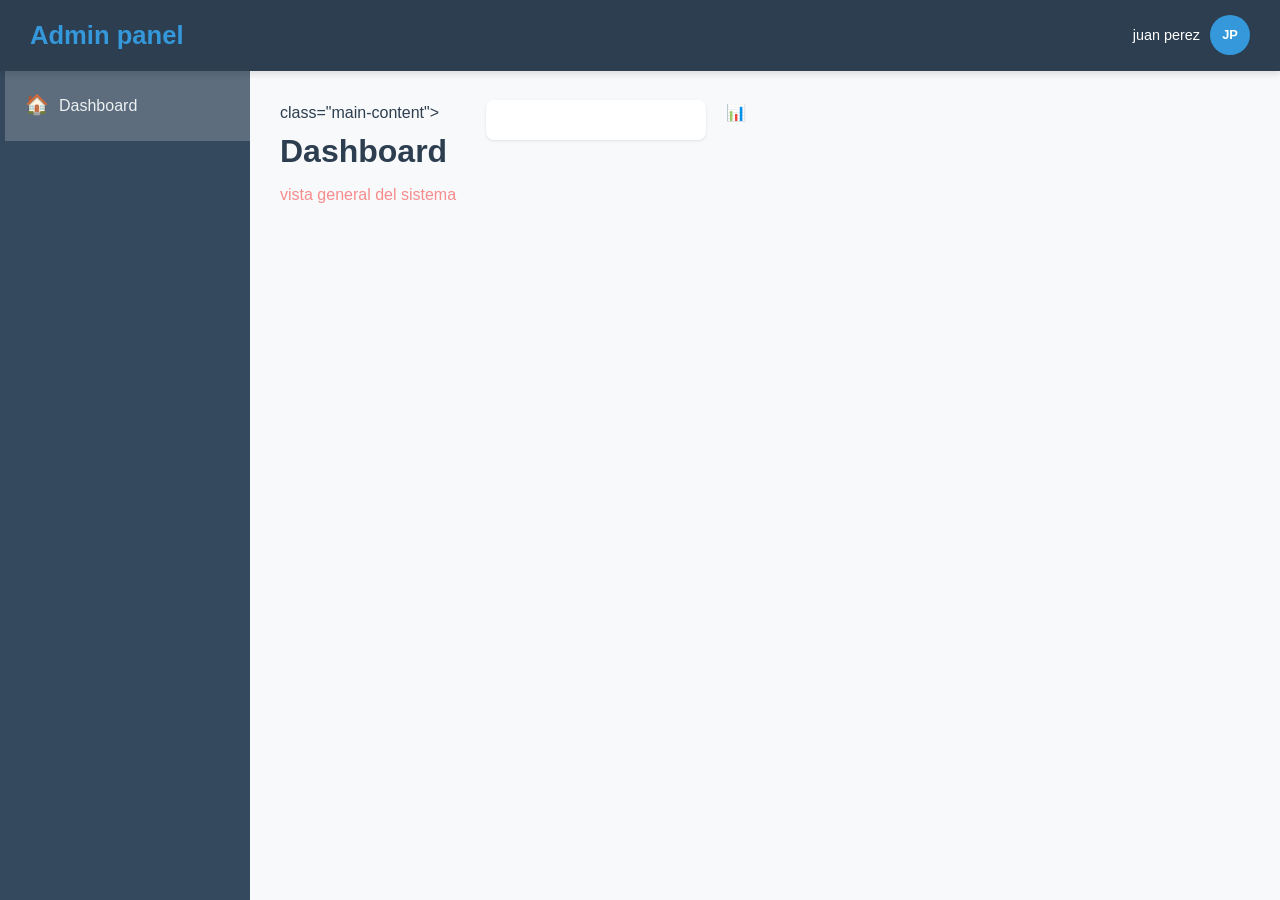
<file: PANELADMI/index.html>
<!DOCTYPE html>
<html lang="es">
<head>
    <meta charset="UTF-8">
    <link rel="stylesheet" href="stylesheet.css">
    <meta name="viewport" content="width=device-width, initial-scale=1.0">
    <title>PANELADMI</title>
</head>
<body>
    <!--header pricipal -->
    <header class="header">
        <div class="header-content">
            <h1 class="logo">Admin panel</h1>
            <div class="user-info">
                <span  class="user-name">juan perez</span>
                <div class="user-avatar">JP</div>
            </div>

            </div>
            
        
    </header>

    <div  class="main-container">
     <aside class="sidebar">
        <nav class="sidebar nav">
            <ul class="nav-list>"
                <li class="nav-item">
                    <a href="#dashboard" class="nav-link active" >
                        <span class="nav-icon">🏠</span>
                        <span class="nav-text">Dashboard</span>
                    </a>

                </li>
            </ul>

 
                

        </nav>


     </aside>
     <main class ="main-content">
        <div> class="main-content">
            <h2 class="page-title">Dashboard</h2>

            <p class="page-description">vista general del sistema

            </p>

            

        </div>
     </main>
     <!--tarjeta de estadisticas-->
     <section class="stats-section">
        <div class="stats-grid">
            <div class="stat-card"></div>
            <div class="stat-icon">📊</div>



        </div>

     </section>
    </div>
</body>
</html>
</file>
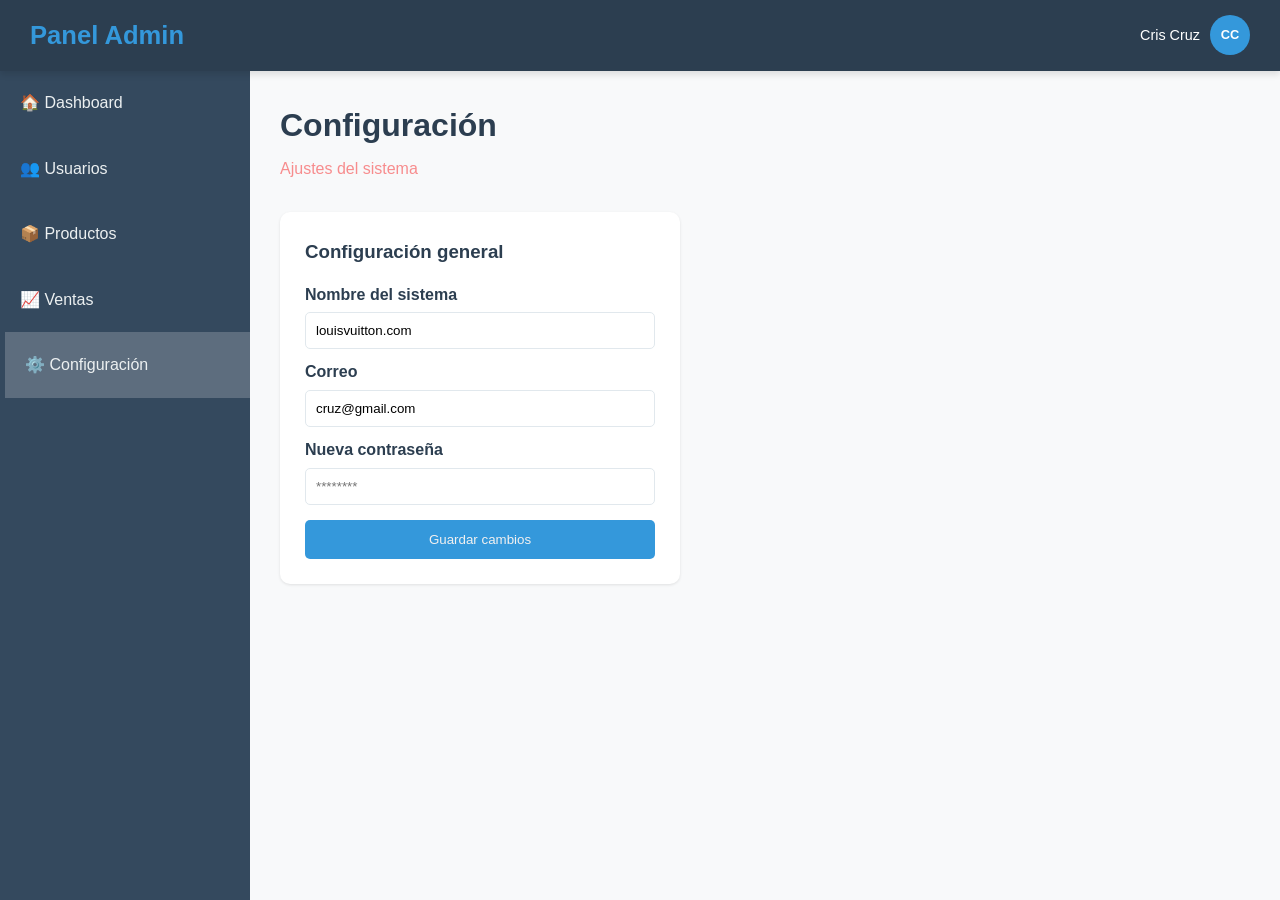
<file: PANELADMI/configuracion.html>
<!DOCTYPE html>
<html lang="es">
<head>
    <meta charset="UTF-8">
    <link rel="stylesheet" href="stylesheet.css">
    <meta name="viewport" content="width=device-width, initial-scale=1.0">
    <title>Configuración</title>
</head>
<body>

<header class="header">
    <div class="header-content">
        <h1 class="logo">Panel Admin</h1>
        <div class="user-info">
            <span class="user-name">Cris Cruz</span>
            <div class="user-avatar">CC</div>
        </div>
    </div>
</header>

<div class="main-container">

<!-- SIDEBAR -->
<aside class="sidebar">
    <ul class="nav-list">
        <li><a href="index.html" class="nav-link">🏠 Dashboard</a></li>
        <li><a href="users.html" class="nav-link">👥 Usuarios</a></li>
        <li><a href="products.html" class="nav-link">📦 Productos</a></li>
        <li><a href="sales.html" class="nav-link">📈 Ventas</a></li>
        <li><a href="settings.html" class="nav-link active">⚙️ Configuración</a></li>
    </ul>
</aside>

<!-- CONTENIDO -->
<main class="main-content">

    <div class="content-header">
        <h2 class="page-title">Configuración</h2>
        <p class="page-description">Ajustes del sistema</p>
    </div>

    <div class="settings-container">

        <div class="settings-card">
            <h3>Configuración general</h3>

            <label>Nombre del sistema</label>
            <input type="text" value="louisvuitton.com">

            <label>Correo</label>
            <input type="email" value="cruz@gmail.com">

            <label>Nueva contraseña</label>
            <input type="password" placeholder="********">

            <button>Guardar cambios</button>
        </div>

    </div>

</main>
</div>

</body>
</html>
</file>
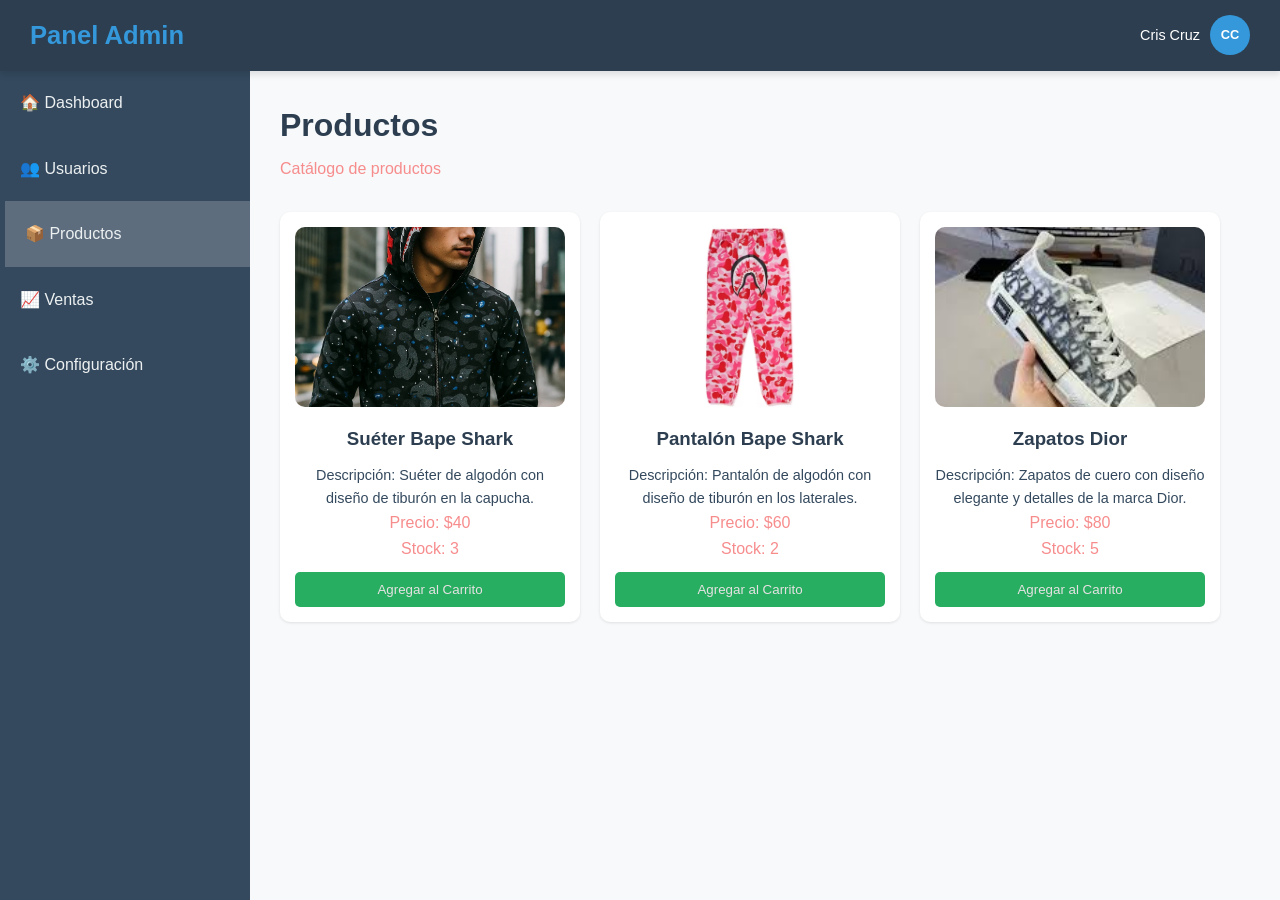
<file: PANELADMI/productos.html>
<!DOCTYPE html>
<html lang="es">
<head>
    <meta charset="UTF-8">
    <link rel="stylesheet" href="stylesheet.css">
    <meta name="viewport" content="width=device-width, initial-scale=1.0">
    <title>Productos</title>
</head>
<body>

<header class="header">
    <div class="header-content">
        <h1 class="logo">Panel Admin</h1>
        <div class="user-info">
            <span class="user-name">Cris Cruz</span>
            <div class="user-avatar">CC</div>
        </div>
    </div>
</header>

<div class="main-container">

<!-- SIDEBAR -->
<aside class="sidebar">
    <ul class="nav-list">
        <li><a href="index.html" class="nav-link">🏠 Dashboard</a></li>
        <li><a href="users.html" class="nav-link">👥 Usuarios</a></li>
        <li><a href="products.html" class="nav-link active">📦 Productos</a></li>
        <li><a href="sales.html" class="nav-link">📈 Ventas</a></li>
        <li><a href="settings.html" class="nav-link">⚙️ Configuración</a></li>
    </ul>
</aside>

<!-- CONTENIDO -->
<main class="main-content">

    <div class="content-header">
        <h2 class="page-title">Productos</h2>
        <p class="page-description">Catálogo de productos</p>
    </div>

    <div class="products-container">

        <!-- PRODUCTO 1 -->
        <div class="product-card">
            <img src="img/sueter.jpg" alt="Producto">
            <h3>Suéter Bape Shark</h3>
            <p class="product-description">Descripción: Suéter de algodón con diseño de tiburón en la capucha.</p>
            <p>Precio: $40</p>
            <p>Stock: 3</p>
            <button class="btn btn-primary">Agregar al Carrito</button>
        </div>

        <!-- PRODUCTO 2 -->
        <div class="product-card">
            <img src="img/pantalon.jpg" alt="Producto">
            <h3>Pantalón Bape Shark</h3>
                <p class="product-description">Descripción: Pantalón de algodón con diseño de tiburón en los laterales.</p>
            <p>Precio: $60</p>
            <p>Stock: 2</p>
            <button class="btn btn-primary">Agregar al Carrito</button>     
        </div>

        <!-- PRODUCTO 3 -->
        <div class="product-card">
            <img src="img/zapas.jpg" alt="Producto">
            <h3>Zapatos Dior</h3>
            <p class="product-description">Descripción: Zapatos de cuero con diseño elegante y detalles de la marca Dior.</p>
            <p>Precio: $80</p>
            <p>Stock: 5</p>
            <button class="btn btn-primary">Agregar al Carrito</button>
        </div>

    </div>

</main>
</div>

</body>
</html>
</file>
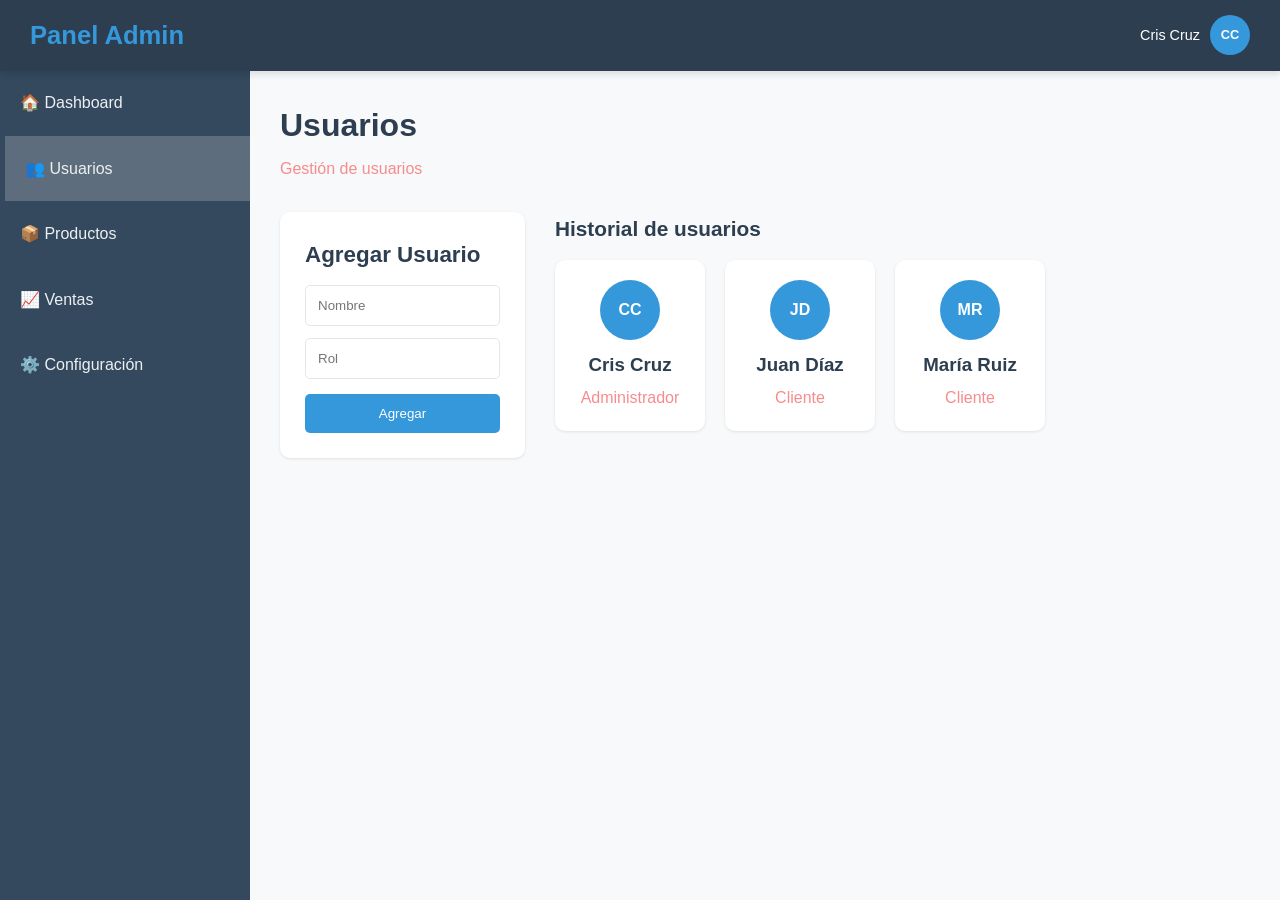
<file: PANELADMI/users.html>
<!DOCTYPE html>
<html lang="es">
<head>
    <meta charset="UTF-8">
    <link rel="stylesheet" href="stylesheet.css">
    <meta name="viewport" content="width=device-width, initial-scale=1.0">
    <title>Usuarios</title>
</head>
<body>

<header class="header">
    <div class="header-content">
        <h1 class="logo">Panel Admin</h1>
        <div class="user-info">
            <span class="user-name">Cris Cruz</span>
            <div class="user-avatar">CC</div>
        </div>
    </div>
</header>

<div class="main-container">

<!-- SIDEBAR -->
<aside class="sidebar">
    <ul class="nav-list">
        <li><a href="index.html" class="nav-link">🏠 Dashboard</a></li>
        <li><a href="users.html" class="nav-link active">👥 Usuarios</a></li>
        <li><a href="products.html" class="nav-link">📦 Productos</a></li>
        <li><a href="sales.html" class="nav-link">📈 Ventas</a></li>
        <li><a href="settings.html" class="nav-link">⚙️ Configuración</a></li>
    </ul>
</aside>

<!-- CONTENIDO -->
<main class="main-content">

    <div class="content-header">
        <h2 class="page-title">Usuarios</h2>
        <p class="page-description">Gestión de usuarios</p>
    </div>

    <div class="users-container">

        <!-- FORMULARIO -->
        <div class="form-card">
            <h3>Agregar Usuario</h3>
            <input type="text" placeholder="Nombre">
            <input type="text" placeholder="Rol">
            <button>Agregar</button>
        </div>

        <!-- HISTORIAL -->
        <div class="history-container">
            <h3 class="section-title">Historial de usuarios</h3>

            <div class="user-list">

                <div class="user-card">
                    <div class="avatar big">CC</div>
                    <h3>Cris Cruz</h3>
                    <p>Administrador</p>
                </div>

                <div class="user-card">
                    <div class="avatar big">JD</div>
                    <h3>Juan Díaz</h3>
                    <p>Cliente</p>
                </div>

                <div class="user-card">
                    <div class="avatar big">MR</div>
                    <h3>María Ruiz</h3>
                    <p>Cliente</p>
                </div>

            </div>
        </div>

    </div>

</main>
</div>

</body>
</html>
</file>
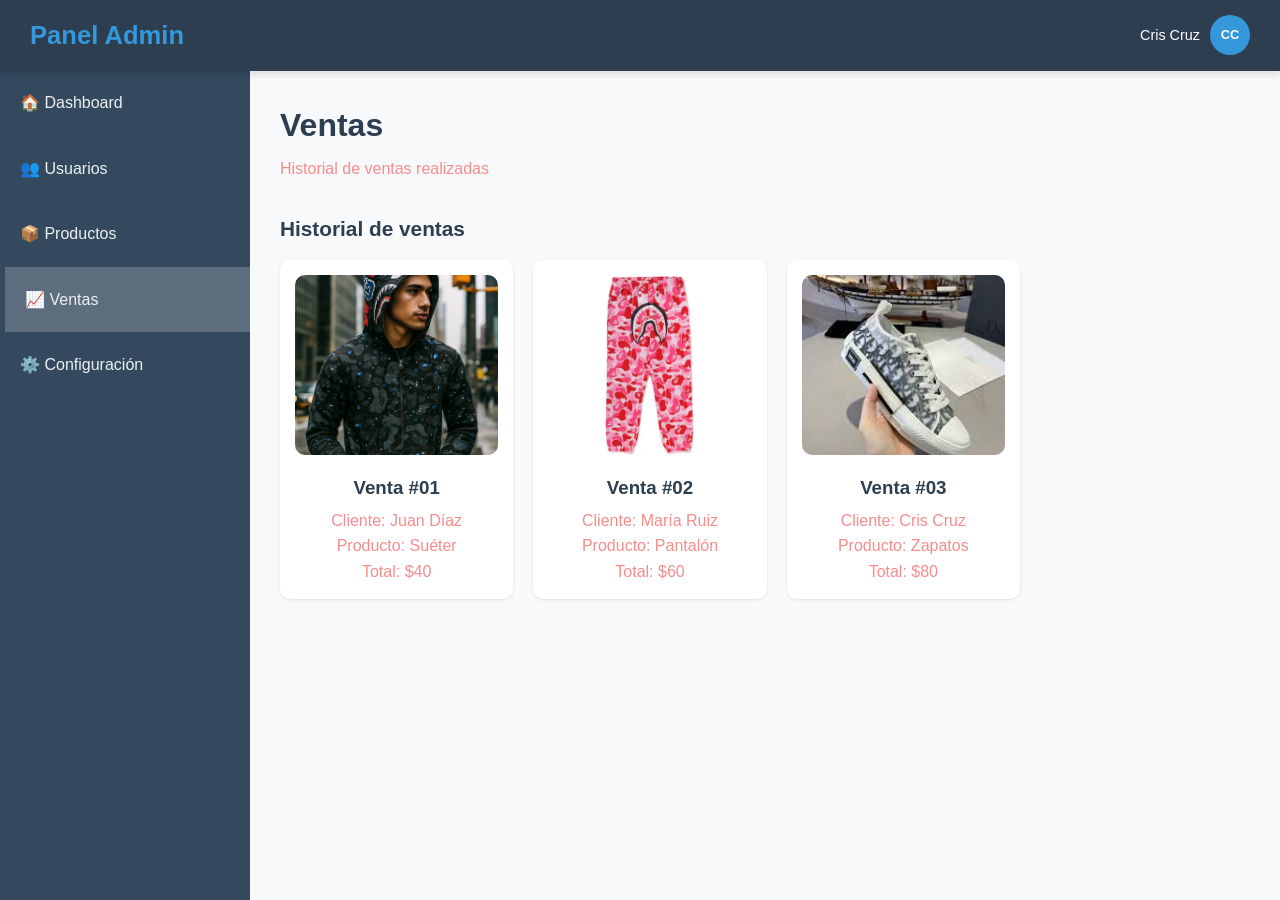
<file: PANELADMI/ventas.html>
<!DOCTYPE html>
<html lang="es">
<head>
    <meta charset="UTF-8">
    <link rel="stylesheet" href="stylesheet.css">
    <meta name="viewport" content="width=device-width, initial-scale=1.0">
    <title>Ventas</title>
</head>
<body>

<header class="header">
    <div class="header-content">
        <h1 class="logo">Panel Admin</h1>
        <div class="user-info">
            <span class="user-name">Cris Cruz</span>
            <div class="user-avatar">CC</div>
        </div>
    </div>
</header>

<div class="main-container">

<!-- SIDEBAR -->
<aside class="sidebar">
    <ul class="nav-list">
        <li><a href="index.html" class="nav-link">🏠 Dashboard</a></li>
        <li><a href="users.html" class="nav-link">👥 Usuarios</a></li>
        <li><a href="products.html" class="nav-link">📦 Productos</a></li>
        <li><a href="sales.html" class="nav-link active">📈 Ventas</a></li>
        <li><a href="settings.html" class="nav-link">⚙️ Configuración</a></li>
    </ul>
</aside>

<!-- CONTENIDO -->
<main class="main-content">

    <div class="content-header">
        <h2 class="page-title">Ventas</h2>
        <p class="page-description">Historial de ventas realizadas</p>
    </div>

    <h3 class="section-title">Historial de ventas</h3>

    <div class="sales-container">

        <!-- VENTA 1 -->
        <div class="sale-card">
            <img src="img/sueter.jpg">
            <h3>Venta #01</h3>
            <p>Cliente: Juan Díaz</p>
            <p>Producto: Suéter</p>
            <p>Total: $40</p>
        </div>

        <!-- VENTA 2 -->
        <div class="sale-card">
            <img src="img/pantalon.jpg">
            <h3>Venta #02</h3>
            <p>Cliente: María Ruiz</p>
            <p>Producto: Pantalón</p>
            <p>Total: $60</p>
        </div>

        <!-- VENTA 3 -->
        <div class="sale-card">
            <img src="img/zapas.jpg">
            <h3>Venta #03</h3>
            <p>Cliente: Cris Cruz</p>
            <p>Producto: Zapatos</p>
            <p>Total: $80</p>
        </div>

    </div>

</main>
</div>

</body>
</html>
</file>
<file: PANELADMI/stylesheet.css>
:root {
  --primary-color: #2c3e50;
  --secondary-color: #3498db;
  --accent-color: #e74c3c;
  --success-color: #27ae60;
  --warning-color: #f39c12;
  /* COLORES DE FUENTE*/
  --text-primary: #2c3e50;
  --text-secondary: #f78c8d;
  --text-light: #95a5a6;
  /*COLORES DE FONDO*/
  --bg-primary: #ffffff;
  --bg-secondary: #f8f9fa;
  --bg-dark: #34495e;
  /*ESPACIADO*/
  --spacing-xs: 5px;
  --spacing-sm: 10px;
  --spacing-md: 20px;
  --spacing-lg: 30px;
  --spacing-xl: 40px;
  /*bordes*/
  --border-radius: 8px;
  --border-color: #e1e8ed;

  /*Sombras*/
  --shadow-sm: 0 1px 3px rgba(0, 0, 0, 0.1);
  --shadow-md: 0 4px 6px rgba(0, 0, 0, 0.1);
  --shadow-lg: 0 10px 25px rgba(0, 0, 0, 0.1);
  /*Transiciones*/
  --transition-fast: 0.2s ease;
  --transition-normal: 0.3s ease;
  --transition-slow: 0.5s ease;
}

/*CONFIGURACIONES BASE*/

* {
  margin: 0;
  padding: 0;
  box-sizing: border-box;
}

body {
  font-family: Arial, sans-serif;
  background-color: var(--bg-secondary);
  color: var(--text-primary);
  line-height: 1.6;
}

 /*header principal*/
.header {
    background-color: var(--primary-color);
    color: white;
    padding: 0;
    position: fixed;
    top: 0;
    left: 0;
    right: 0;
    z-index: 1000;
    box-shadow: var(--shadow-md);
    ;
}

.header-content {
    width: 100%;
    padding: 15px 30px;
    display: flex;
    justify-content: space-between; /* 👈 separa izquierda y derecha */
    align-items: center;
}
  
.logo { 
    font-size: 1.6rem;
    font-weight: bold;
    color: var(--secondary-color);
}

.user-info {
    justify-content: right;
    display: flex;
    align-items: center;
    gap: 10px;
}

.user-name {
    font-size: 0.9rem;

}
.user-avatar {
    width: 40px;
    height: 40px;
    background-color:var(--secondary-color) ;
    border-radius: 50%;
    display: flex;
    align-items: center;
    justify-content: center;
    font-weight: bold;
    font-size: 0.8rem;


    
}

.main-container {
    display: flex;
    margin-top: 70px; /* Altura del header */
    min-height:calc(100vh - 70px) ;
}
.sidebar {
    width: 250px;
    background-color: var(--bg-dark);
    position:fixed ;
    top: 70px; /* Altura del header */
    left: 0;
    bottom: 0;
    overflow-y: auto;
    transition: transform var(--transition-normal);
}
.nav-list {
    list-style: none;
    
}
.nav-item {
    border-bottom: 1px solid rgba(255, 255, 255, 0.1);
}
.nav-link{
    display: flex;
    align-items: center;
    padding: var(--spacing-md);
    color: #ecf0f1;
    text-decoration: none;
    transition: all var(--transition-normal);
}

.nav-link:hover {
    background-color: rgba(255, 255, 255, 0.1);
        transform: translateX(5px);
}

.nav-link.active {
    background-color: rgba(255, 255, 255, 0.2);
    transform: translateX(5px);
}

.nav-icon {
    margin-right: var(--spacing-sm);
    font-size: 1.2rem;
}

.main-content {
   
    padding: 30px;
    margin-left: 250px; /* Ancho de la sidebar */
}

.content-header {

    margin-bottom: var(--spacing-lg);
}
.page-title {
    font-size: 2rem;
    font-weight: bold;
    color: var(--text-primary);
}

.page-description {
    margin-top: 5px;
    color: var(--text-secondary);
}
/* TARJETAS DEL DASHBOARD */
.stats-grid {
    display: flex;
    gap: var(--spacing-md);
    margin-top: var(--spacing-lg);
    flex-wrap: wrap;
}

.stat-card {
    background-color: white;
    padding: var(--spacing-md);
    border-radius: var(--border-radius);
    box-shadow: var(--shadow-sm);
    width: 220px;
    
    transition: var(--transition-normal);
}

.stat-card:hover {
    transform: translateY(-5px);
    box-shadow: var(--shadow-md);
}

.stat-card h3 {
    font-size: 1.5rem;
    margin-bottom: 5px;
}

.stat-card p {
    color: var(--text-secondary);
}

.card-header {
    display: flex;
    align-items: center;
    font-size: 0.9rem;
    margin-bottom: 10px;
    justify-content: space-between;
}
.icon{
    font-size: 1.7rem;
    
}
/* ====== CONTENEDOR GENERAL ====== */
.users-container {
    display: flex;
    gap: 30px;
    align-items: flex-start;
    flex-wrap: wrap;
}

/* ====== FORMULARIO (GRANDE) ====== */
.form-card {
    flex: 1.5;
    max-width: 500px;
    background: white;
    padding: 25px;
    border-radius: 10px;
    box-shadow: var(--shadow-sm);
}

.form-card h3 {
    font-size: 1.4rem;
    margin-bottom: 10px;
}

.form-card input {
    display: block;
    width: 100%;
    margin-top: 12px;
    padding: 12px;
    border: 1px solid var(--border-color);
    border-radius: 5px;
}

.form-card button {
    margin-top: 15px;
    padding: 12px;
    width: 100%;
    background: var(--secondary-color);
    color: white;
    border: none;
    border-radius: 5px;
    cursor: pointer;
}

/* ====== HISTORIAL ====== */
.history-container {
    flex: 2;
}

.section-title {
    margin-bottom: 15px;
    font-size: 1.3rem;
    font-weight: bold;
}

/* ====== USUARIOS EN UNA SOLA FILA ====== */
.user-list {
    display: flex;
    gap: 20px;
    flex-wrap: nowrap; /* 👈 nunca se bajan */
}

/* ====== TARJETAS ====== */
.user-card {
    flex: 1;
    min-width: 150px;
    max-width: 220px;
    background: white;
    padding: 20px;
    border-radius: 10px;
    text-align: center;
    box-shadow: var(--shadow-sm);
    transition: var(--transition-normal);
}

.user-card:hover {
    transform: translateY(-5px);
    box-shadow: var(--shadow-md);
}

.user-card h3 {
    margin-bottom: 5px;
}

.user-card p {
    color: var(--text-secondary);
}

/* ====== AVATAR ====== */
.avatar.big {
    width: 60px;
    height: 60px;
    background: var(--secondary-color);
    color: white;
    border-radius: 50%;
    display: flex;
    align-items: center;
    justify-content: center;
    margin: 0 auto 10px;
    font-weight: bold;
}
/* ====== CONTENEDOR DE PRODUCTOS ====== */
.products-container {
    display: flex;
    gap: 20px;
    flex-wrap: nowrap;        /* 👈 nunca se bajan */
    justify-content: space-between; /* 👈 reparte bien el espacio */
}

/* ====== TARJETAS ====== */
.product-card {
    flex: 1;                  /* 👈 todas ocupan el mismo espacio */
    min-width: 200px;
    max-width: 300px;
    background: white;
    padding: 15px;
    border-radius: 10px;
    text-align: center;
    box-shadow: var(--shadow-sm);
    transition: var(--transition-normal);
}

.product-card:hover {
    transform: translateY(-5px);
    box-shadow: var(--shadow-md);
}

/* ====== IMAGEN ====== */
.product-card img {
    width: 100%;
    height: 180px;
    object-fit: cover;
    border-radius: 10px;
    margin-bottom: 10px;
}

/* ====== TEXTO ====== */
.product-card h3 {
    margin-bottom: 5px;
}

.product-card p {
    color: var(--text-secondary);
}
/* ====== CONTENEDOR VENTAS ====== */
.sales-container {
    display: flex;
    gap: 20px;
    flex-wrap: nowrap; /* 👈 igual que users y productos */
    justify-content: space-between;
}

/* ====== TARJETAS ====== */
.sale-card {
    flex: 1;
    min-width: 200px;
    max-width: 300px;
    background: white;
    padding: 15px;
    border-radius: 10px;
    text-align: center;
    box-shadow: var(--shadow-sm);
    transition: var(--transition-normal);
}

.sale-card:hover {
    transform: translateY(-5px);
    box-shadow: var(--shadow-md);
}

/* ====== IMAGEN ====== */
.sale-card img {
    width: 100%;
    height: 180px;
    object-fit: cover;
    border-radius: 10px;
    margin-bottom: 10px;
}

/* ====== TEXTO ====== */
.sale-card h3 {
    margin-bottom: 5px;
}

.sale-card p {
    color: var(--text-secondary);
}
/* ====== CONTENEDOR ====== */
.settings-container {
    display: flex;
    justify-content: center;
    margin-top: 30px;
}

/* ====== TARJETA ====== */
.settings-card {
    width: 400px;
    background: white;
    padding: 25px;
    border-radius: 10px;
    box-shadow: var(--shadow-sm);
}

/* TITULO */
.settings-card h3 {
    margin-bottom: 15px;
}

/* LABELS */
.settings-card label {
    display: block;
    margin-top: 10px;
    font-weight: bold;
}

/* INPUTS */
.settings-card input {
    width: 100%;
    padding: 10px;
    margin-top: 5px;
    border: 1px solid var(--border-color);
    border-radius: 5px;
}

/* BOTÓN */
.settings-card button {
    margin-top: 15px;
    padding: 12px;
    width: 100%;
    background: var(--secondary-color);
    color: rgb(241, 240, 240);
    border: none;
    border-radius: 5px;
    cursor: pointer;
}

/* BOTONES GENERALES */
.btn {
    display: inline-block;
    padding: 10px 16px;
    border: none;
    border-radius: 5px;
    cursor: pointer;
    transition: background-color var(--transition-normal), transform var(--transition-normal);
}

.btn-primary {
    background-color: var(--success-color);
    color: white;
}

.btn-primary:hover {
    background-color: #72c580;
}
.product-card .btn {
    margin-top: 10px;
    padding: 10px;
    width: 100%;
    background: var(--success-color);
    color: rgb(230, 226, 226);
    border: none;
    border-radius: 5px;
    cursor: pointer;
}
.product-card .product-description {
    margin-top: 10px;
    color: var(--text-secondary);
    font-size: 0.9rem;
    color: var(--bg-dark);
}
</file>
